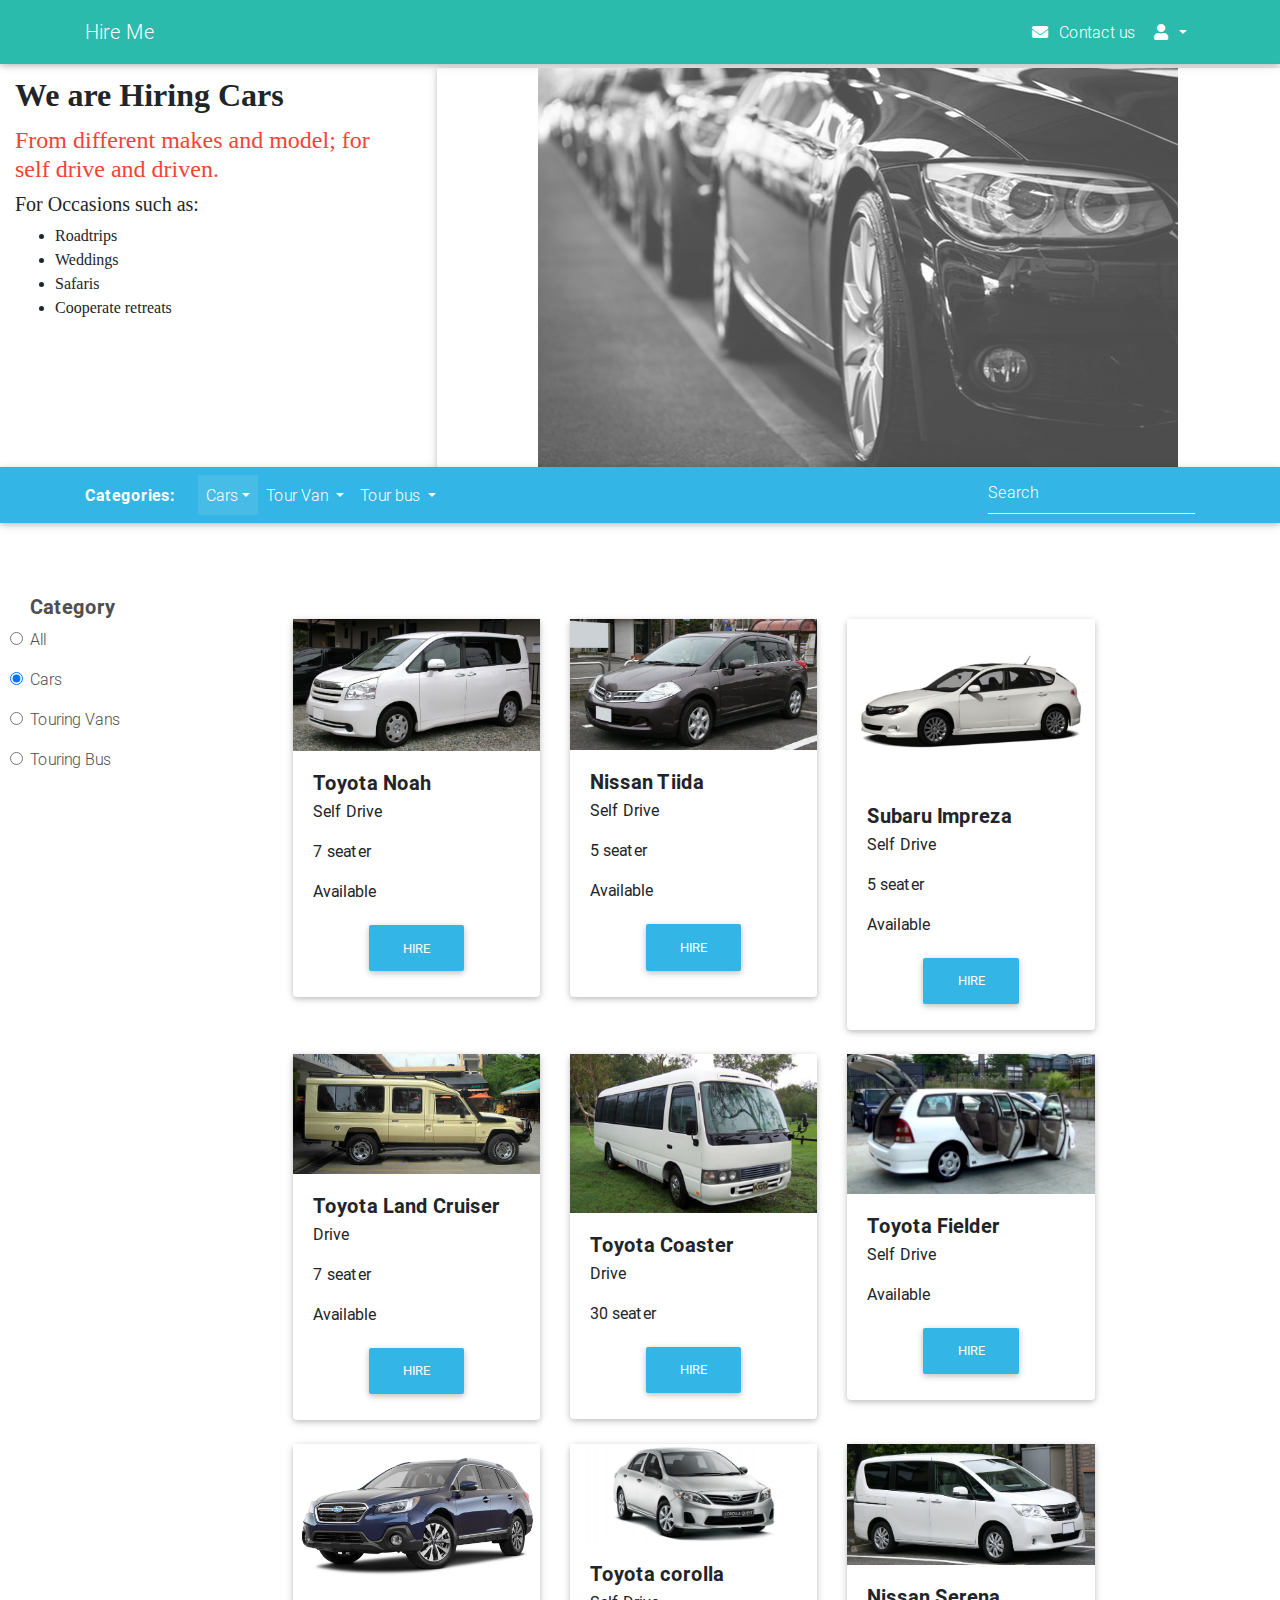
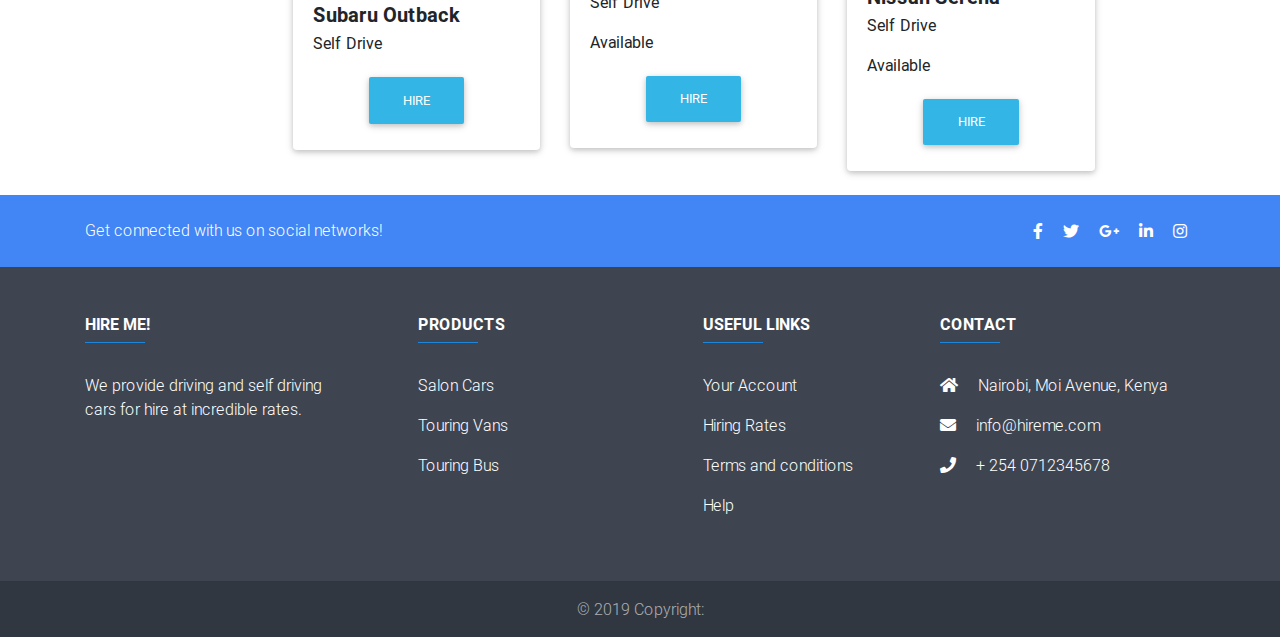
<file: hireMe/index.html>
<!DOCTYPE html>
<html lang="en">

<head>
  <meta charset="utf-8">
  <meta name="viewport" content="width=device-width, initial-scale=1, shrink-to-fit=no">
  <meta http-equiv="x-ua-compatible" content="ie=edge">
  <title>Hire Me!</title>
  <!-- Font Awesome -->
  <link rel="stylesheet" href="https://use.fontawesome.com/releases/v5.7.0/css/all.css">
  <!-- Bootstrap core CSS -->
  <link href="css/bootstrap.min.css" rel="stylesheet">
  <!-- Material Design Bootstrap -->
  <link href="css/mdb.min.css" rel="stylesheet">
  <!-- Your custom styles (optional) -->
  <link href="css/style.css" rel="stylesheet">
</head>

<body>

  <!--Navbar -->
<nav class="mb-1 navbar navbar-expand-lg navbar-dark scrolling-navbar default-color">
  <div class="container">
  <a class="navbar-brand" href="#">Hire Me</a>
  <button class="navbar-toggler" type="button" data-toggle="collapse" data-target="#navbarSupportedContent-333"
    aria-controls="navbarSupportedContent-333" aria-expanded="false" aria-label="Toggle navigation">
    <span class="navbar-toggler-icon"></span>
  </button>
  <div class="collapse navbar-collapse" id="navbarSupportedContent-333">
    <!--ul class="navbar-nav mr-auto">
      <li class="nav-item active">
        <a class="nav-link" href="#">Home
          <span class="sr-only">(current)</span>
        </a>
      </li>
      <li class="nav-item">
        <a class="nav-link" href="#">Features</a>
      </li>
      <li class="nav-item">
        <a class="nav-link" href="#">Pricing</a>
      </li>
      <li class="nav-item dropdown">
        <a class="nav-link dropdown-toggle" id="navbarDropdownMenuLink-333" data-toggle="dropdown"
          aria-haspopup="true" aria-expanded="false">Dropdown
        </a>
        <div class="dropdown-menu dropdown-default" aria-labelledby="navbarDropdownMenuLink-333">
          <a class="dropdown-item" href="#">Action</a>
          <a class="dropdown-item" href="#">Another action</a>
          <a class="dropdown-item" href="#">Something else here</a>
        </div>
      </li>
    </ul-->
    <ul class="navbar-nav ml-auto nav-flex-icons">
      <li class="nav-item">
        <a class="nav-link waves-effect waves-light">
            <i class="fas fa-envelope mr-2"></i>Contact us
        </a>
      </li>
      <li class="nav-item dropdown">
        <a class="nav-link dropdown-toggle" id="navbarDropdownMenuLink-333" data-toggle="dropdown"
          aria-haspopup="true" aria-expanded="false">
          <i class="fas fa-user"></i>
        </a>
        <div class="dropdown-menu dropdown-menu-right dropdown-default"
          aria-labelledby="navbarDropdownMenuLink-333">
          <a class="dropdown-item" data-toggle="modal" data-target="#modalLoginForm">Login</a>
          <a class="dropdown-item" data-toggle="modal" data-target="#modalRegisterForm">Signup</a>
        </div>
        <!--Login modal-->
        <div class="modal fade" id="modalLoginForm" tabindex="-1" role="dialog" aria-labelledby="myModalLabel"
         aria-hidden="true">
        <div class="modal-dialog" role="document">
          <div class="modal-content">
            <div class="modal-header text-center">
              <h4 class="modal-title w-100 font-weight-bold">Sign in</h4>
              <button type="button" class="close" data-dismiss="modal" aria-label="Close">
                <span aria-hidden="true">&times;</span>
              </button>
            </div>
            <div class="modal-body"> 
              <form class="needs-validation" novalidate action="" method="POST" id="login" name="login">
              <div class="md-form mb-5">
                <i class="fas fa-envelope prefix grey-text"></i>
                <input type="email" id="defaultForm-email" class="form-control validate">
                <label data-error="wrong" data-success="right" for="defaultForm-email">Your email</label>
              </div>

              <div class="md-form mb-4">
                <i class="fas fa-lock prefix grey-text"></i>
                <input type="password" id="defaultForm-pass" class="form-control validate">
                <label data-error="wrong" data-success="right" for="defaultForm-pass">Your password</label>
        </div>
        <div class="modal-footer d-flex justify-content-center">
            <button class="btn btn-default">Login</button>
          </div>
        </form>
        </div>
      </div>
      
    </div>
  </div>
</div>
<!--/login Modal-->
<!--signup modal-->
<div class="modal fade" id="modalRegisterForm" tabindex="-1" role="dialog" aria-labelledby="myModalLabel"
  aria-hidden="true">
  <div class="modal-dialog" role="document">
    <div class="modal-content">
      <div class="modal-header text-center">
        <h4 class="modal-title w-100 font-weight-bold">Sign up</h4>
        <button type="button" class="close" data-dismiss="modal" aria-label="Close">
          <span aria-hidden="true">&times;</span>
        </button>
      </div>
      <div class="modal-body mx-3">
        <form class="needs-validation" novalidate action="" method="POST" id="signup" name="signup">
        <div class="md-form mb-5">
          <i class="fas fa-user prefix grey-text"></i>
          <input type="text" id="orangeForm-name" class="form-control validate">
          <label data-error="wrong" data-success="right" for="orangeForm-name">Your name</label>
        </div>
        <div class="md-form mb-5">
          <i class="fas fa-envelope prefix grey-text"></i>
          <input type="email" id="orangeForm-email" class="form-control validate">
          <label data-error="wrong" data-success="right" for="orangeForm-email">Your email</label>
        </div>

        <div class="md-form mb-4">
          <i class="fas fa-lock prefix grey-text"></i>
          <input type="password" id="orangeForm-pass" class="form-control validate">
          <label data-error="wrong" data-success="right" for="orangeForm-pass">Your password</label>
        </div>
        <div class="modal-footer d-flex justify-content-center">
            <button class="btn btn-deep-orange">Sign up</button>
          </div>
      </form>
      </div>
      
    </div>
  </div>
</div>
<!--signup modal-->
      </li>
    </ul>
  </div>
</div>
</nav>
<!--/.Navbar -->
<sector>
<!--front image-->
<diV class="row">
  <div class="col-md-4">
    <div class=" container" id="head">
    <h2 class="card-title font-weight-bold pt-2" ><strong></strong>We are Hiring Cars</h2>
    <h4 class="red-text">From different makes and model; for self drive and driven. </h4>
    <h5>For Occasions such as:</h5>
    <ul>
      <li>Roadtrips</li>
      <li>Weddings</li>
      <li>Safaris</li>
      <li>Cooperate retreats</li>
    </ul>
  </div>
  </div>
<div class="col-md-8">
  <div class="view zoom z-depth-1 d-flex justify-content-center">
    <img src="img/cars.jpg" class="img-fluid">
    <div class="mask rgba-white-light">
        <div class="red-text d-flex align-items-center pt-4 ml-3 pl-3 text-center">
            <div>    
            </div>
        </div>
    </div>
  </div>
</div>
</diV>
<!--/.front image-->
<!--navbar-->
<div class="container-fluid mx-0 px-0">
  <nav class="navbar navbar-expand-lg navbar-dark info-color mb-5">
    <div class="container">
      <a class="font-weight-bold white-text mr-4" href="#">Categories:</a>
       <!-- Collapse button -->
       <button class="navbar-toggler" type="button" data-toggle="collapse" data-target="#navbarSupportedContent1" aria-controls="navbarSupportedContent1"
       aria-expanded="false" aria-label="Toggle navigation">
       <span class="navbar-toggler-icon"></span>
        </button>
        <div class="collapse navbar-collapse" id="navbarSupportedContent1">
          <ul class="navbar-nav mr-auto">
            <li class="nav-item dropdown mega-dropdown active">
              <a class="nav-link dropdown-toggle no-caret" id="navbarDropdownMenuLink1" data-toggle="dropdown" aria-haspopup="true" aria-expanded="false">Cars</a>
              <div class="dropdown-menu mega-menu v-2 row z-depth-1 white" aria-labelledby="navbarDropdownMenuLink1">
                <div class="col-md-6 col-xl-3  my-xl-5 ">
                 
                  <ul class="caret-style pl-0">
                    <li class="">
                        <a class="menu-item mb-0" href="">Toyota</a>
                    </li>
                    <li class="">
                        <a class="menu-item" href="">Nissan</a>
                    </li>
                    <li class="">
                        <a class="menu-item" href="">Subaru</a>
                    </li>
                    <li class="">
                        <a class="menu-item" href="">Mercedes</a>
                    </li>
                    <li class="">
                        <a class="menu-item" href="">Volvo</a>
                    </li>
                </ul>
                </div>
              </div>
            </li>
            <li class="nav-item dropdown maga-dropdown">
              <a class="nav-link dropdown-toggle no-caret" id="navbarDropdownMenuLink1" data-toggle="dropdown" aria-haspopup="true" aria-expanded="false">
                Tour Van
              </a>
              <div class="dropdown-menu mega-menu v-2 row z-depth-1 white" aria-labelledby="navbarDropdownMenuLink1">
                <div class="row mx-md-4 mx-1">
                  <div class="col-md-6 col-lg-4 sub-menu my-lg-5 my-4">
                    <ul class="caret-style pl-0">
                      <li class="">
                        <a class="menu-item" href="">Isuzu</a>
                       </li>
                      <li class="">
                        <a class="menu-item" href="">Nissan</a>
                      </li>
                      <li class="">
                        <a class="menu-item" href="">Toyota</a>
                      </li>
                    </ul>
                  </div>

                </div>
              </div>
            </li>
            <li class="nav-item dropdown maga-dropdown">
              <a class="nav-link dropdown-toggle no-caret" id="navbarDropdownMenuLink1" data-toggle="dropdown" aria-haspopup="true" aria-expanded="false">
                Tour bus
              </a>
              <div class="dropdown-menu mega-menu v-2 row z-depth-1 white" aria-labelledby="navbarDropdownMenuLink1">
                <div class="row mx-md-4 mx-1">
                  <div class="col-md-6 col-lg-4 sub-menu my-lg-5 my-4">
                    <ul class="caret-style pl-0">
                      <li class="">
                        <a class="menu-item" href="">Isuzu Coach</a>
                       </li>
                      <li class="">
                        <a class="menu-item" href="">Nissan</a>
                      </li>
                      <li class="">
                        <a class="menu-item" href="">Toyota Coaster</a>
                      </li>
                    </ul>
                  </div>
                </div>
              </div>
            </li>
          </ul>
          <!--links-->

          <form class="search-form" role="search">
            <div class="form-group md-form my-0 waves-light">
                <input type="text" class="form-control" placeholder="Search">
            </div>
          </form>
        </div>
    </div>
  </nav>
</div>
</sector>
<!--/intro-->

<!--main body-->
<div class=" container row pt-4">
    <!--sidebar-->
    <div class="col-lg-3">
      <!-- Filter by category-->
      <div class="col-md-6 col-lg-12 mb-5">
          <h5 class="font-weight-bold dark-grey-text"><strong>Category</strong></h3>
              <div class="divider"></div>

              <!--Radio group-->
              <div class="form-group ">
                  <input class="form-check-input" name="group100" type="radio" id="radio100">
                  <label for="radio100" class="form-check-label dark-grey-text">All</label>
              </div>

              <div class="form-group">
                  <input class="form-check-input" name="group100" type="radio" id="radio101" checked>
                  <label for="radio101" class="form-check-label dark-grey-text">Cars</label>
              </div>

              <div class="form-group">
                  <input class="form-check-input" name="group100" type="radio" id="radio102">
                  <label for="radio102" class="form-check-label dark-grey-text">Touring Vans</label>
              </div>

              <div class="form-group">
                  <input class="form-check-input" name="group100" type="radio" id="radio103">
                  <label for="radio103" class="form-check-label dark-grey-text">Touring Bus</label>
              </div>
              <!--Radio group-->
      </div>
      <!-- /Filter by category-->
  </div>
  <div class="col-lg-9">
    <section class="section pt-4">
      <div class="row">
        <div class="col-lg-4 col-md-12 mb-4">
          <div class="card card-ecommerce">
            <!--card image-->
            <div class="view overlay">
              <img src="img/noah.jpg" class="img-fluid" alt="Toyota Noah">
              <a>
                  <div class="mask rgba-white-slight"></div>
              </a>
            </div>
            <!--card content-->
            <div class="card-body">
              <h5 class="card-title mb-1"><strong>Toyota Noah</strong></h5>
              <p>Self Drive</p>
              <p>7 seater</p>
              <p>Available</p>
              <div class="text-center">
                <a class="btn btn-info" href="noah.html">Hire</a>
              </div>
            </div>
          </div>
        </div>
        <div class="col-lg-4 col-md-12 mb-4">
            <div class="card card-ecommerce">
              <!--card image-->
              <div class="view overlay">
                <img src="img/tiida.jpg" class="img-fluid" alt="Nissan Tiida">
                <a>
                    <div class="mask rgba-white-slight"></div>
                </a>
              </div>
              <!--card content-->
              <div class="card-body">
                <h5 class="card-title mb-1"><strong>Nissan Tiida</strong></h5>
                <p>Self Drive</p>
                <p>5 seater</p>
                <p>Available</p>
                <div class="text-center">
                  <a class="btn btn-info" href="tiida.html">Hire</a>
                </div>
              </div>
            </div>
          </div>
          <div class="col-lg-4 col-md-12 mb-4">
              <div class="card card-ecommerce">
                <!--card image-->
                <div class="view overlay">
                  <img src="img/impreza.jpg" class="img-fluid"  alt="Subaru Impreza">
                  <a>
                      <div class="mask rgba-white-slight"></div>
                  </a>
                </div>
                <!--card content-->
                <div class="card-body">
                  <h5 class="card-title mb-1"><strong>Subaru Impreza</strong></h5>
                  <p>Self Drive</p>
                  <p>5 seater</p>
                  <p>Available</p>
                  <div class="text-center">
                    <a class="btn btn-info" href="impreza.html">Hire</a>
                  </div>
                </div>
              </div>
            </div>
      </div>
      <div class="row">
          <div class="col-lg-4 col-md-12 mb-4">
            <div class="card card-ecommerce">
              <!--card image-->
              <div class="view overlay">
                <img src="img/offroad.jpg" class="img-fluid" alt="Toyota">
                <a>
                    <div class="mask rgba-white-slight"></div>
                </a>
              </div>
              <!--card content-->
              <div class="card-body">
                <h5 class="card-title mb-1"><strong>Toyota Land Cruiser</strong></h5>
                <p>Drive</p>
                <P>7 seater</P>
                <p>Available</p>
                <div class="text-center">
                  <a class="btn btn-info" href="van.html">Hire</a>
                </div>
              </div>
            </div>
          </div>
          <div class="col-lg-4 col-md-12 mb-4">
              <div class="card card-ecommerce">
                <!--card image-->
                <div class="view overlay">
                  <img src="img/bus.jpg" class="img-fluid" alt="Toyota Bus">
                  <a>
                      <div class="mask rgba-white-slight"></div>
                  </a>
                </div>
                <!--card content-->
                <div class="card-body">
                  <h5 class="card-title mb-1"><strong>Toyota Coaster</strong></h5>
                  <p>Drive</p>
                  <p>30 seater</p>
                
                  <div class="text-center">
                    <a class="btn btn-info" href="bus.html">Hire</a>
                  </div>
                </div>
              </div>
            </div>
            <div class="col-lg-4 col-md-12 mb-4">
                <div class="card card-ecommerce">
                  <!--card image-->
                  <div class="view overlay">
                    <img src="img/fielder.jpg" class="img-fluid" alt="Toyota Fielder">
                    <a>
                        <div class="mask rgba-white-slight"></div>
                    </a>
                  </div>
                  <!--card content-->
                  <div class="card-body">
                    <h5 class="card-title mb-1"><strong>Toyota Fielder</strong></h5>
                    <p>Self Drive</p>
                    <p>Available</p>
                    <div class="text-center">
                      <a class="btn btn-info" href="">Hire</a>
                    </div>
                  </div>
                </div>
              </div>
        </div>
        <div class="row">
            <div class="col-lg-4 col-md-12 mb-4">
              <div class="card card-ecommerce">
                <!--card image-->
                <div class="view overlay">
                  <img src="img/outback.jpg" class="img-fluid" alt="Subaru Outback">
                  <a>
                      <div class="mask rgba-white-slight"></div>
                  </a>
                </div>
                <!--card content-->
                <div class="card-body">
                  <h5 class="card-title mb-1"><strong>Subaru Outback</strong></h5>
                  <p>Self Drive</p>
                  
                  <div class="text-center">
                    <a class="btn btn-info" href="">Hire</a>
                  </div>
                </div>
              </div>
            </div>
            <div class="col-lg-4 col-md-12 mb-4">
                <div class="card card-ecommerce">
                  <!--card image-->
                  <div class="view overlay">
                    <img src="img/corolla.jpg" class="img-fluid" alt="Toyota corolla">
                    <a>
                        <div class="mask rgba-white-slight"></div>
                    </a>
                  </div>
                  <!--card content-->
                  <div class="card-body">
                    <h5 class="card-title mb-1"><strong>Toyota corolla</strong></h5>
                    <p>Self Drive</p>
                    <p>Available</p>
                    <div class="text-center">
                      <a class="btn btn-info" href="">Hire</a>
                    </div>
                  </div>
                </div>
              </div>
              <div class="col-lg-4 col-md-12 mb-4">
                  <div class="card card-ecommerce">
                    <!--card image-->
                    <div class="view overlay">
                      <img src="img/serena.jpg" class="img-fluid" alt="Nissan Serena">
                      <a>
                          <div class="mask rgba-white-slight"></div>
                      </a>
                    </div>
                    <!--card content-->
                    <div class="card-body">
                      <h5 class="card-title mb-1"><strong>Nissan Serena</strong></h5>
                      <p>Self Drive</p>
                      <p>Available</p>
                      <div class="text-center">
                        <a class="btn btn-info" href="">Hire</a>
                      </div>
                    </div>
                  </div>
                </div>
          </div>
    </section>
  </div>
</div>
 <!--Footer-->
 <footer class="page-footer text-center text-md-left stylish-color-dark pt-0">

  <div style="background-color: #4285f4;">
      <div class="container">
          <!--Grid row-->
          <div class="row py-4 d-flex align-items-center">

              <!--Grid column-->
              <div class="col-md-6 col-lg-5 text-center text-md-left mb-4 mb-md-0">
                  <h6 class="mb-0 white-text">Get connected with us on social networks!</h6>
              </div>
              <!--Grid column-->

              <!--Grid column-->
              <div class="col-md-6 col-lg-7 text-center text-md-right">
                  <!--Facebook-->
                  <a class="fb-ic ml-0 px-2">
                      <i class="fab fa-facebook-f white-text"> </i>
                  </a>
                  <!--Twitter-->
                  <a class="tw-ic px-2">
                      <i class="fab fa-twitter white-text"> </i>
                  </a>
                  <!--Google +-->
                  <a class="gplus-ic px-2">
                      <i class="fab fa-google-plus-g white-text"> </i>
                  </a>
                  <!--Linkedin-->
                  <a class="li-ic px-2">
                      <i class="fab fa-linkedin-in white-text"> </i>
                  </a>
                  <!--Instagram-->
                  <a class="ins-ic px-2">
                      <i class="fab fa-instagram white-text"> </i>
                  </a>
              </div>
              <!--Grid column-->

          </div>
          <!--Grid row-->

      </div>
  </div>

  <!--Footer Links-->
  <div class="container mt-5 mb-4 text-center text-md-left">
      <div class="row mt-3">

          <!--First column-->
          <div class="col-md-3 col-lg-4 col-xl-3 mb-4">
              <h6 class="text-uppercase font-weight-bold">
                  <strong>Hire Me!</strong>
              </h6>
              <hr class="blue mb-4 mt-0 d-inline-block mx-auto" style="width: 60px;">
              <p>We provide driving and self driving cars for hire at incredible rates.</p>
          </div>
          <!--/.First column-->

          <!--Second column-->
          <div class="col-md-2 col-lg-2 col-xl-2 mx-auto mb-4">
              <h6 class="text-uppercase font-weight-bold">
                  <strong>Products</strong>
              </h6>
              <hr class="blue mb-4 mt-0 d-inline-block mx-auto" style="width: 60px;">
              <p>
                  <a href="#!">Salon Cars</a>
              </p>
              <p>
                  <a href="#!">Touring Vans</a>
              </p>
              <p>
                  <a href="#!">Touring Bus</a>
              </p>
              
          </div>
          <!--/.Second column-->

          <!--Third column-->
          <div class="col-md-3 col-lg-2 col-xl-2 mx-auto mb-4">
              <h6 class="text-uppercase font-weight-bold">
                  <strong>Useful links</strong>
              </h6>
              <hr class="blue mb-4 mt-0 d-inline-block mx-auto" style="width: 60px;">
              <p>
                  <a href="#!">Your Account</a>
              </p>
              <p>
                  <a href="#!">Hiring Rates</a>
              </p>
              <p>
                  <a href="#!">Terms and conditions</a>
              </p>
              <p>
                  <a href="#!">Help</a>
              </p>
          </div>
          <!--/.Third column-->

          <!--Fourth column-->
          <div class="col-md-4 col-lg-3 col-xl-3">
              <h6 class="text-uppercase font-weight-bold">
                  <strong>Contact</strong>
              </h6>
              <hr class="blue mb-4 mt-0 d-inline-block mx-auto" style="width: 60px;">
              <p>
                  <i class="fas fa-home mr-3"></i> Nairobi, Moi Avenue, Kenya</p>
              <p>
                  <i class="fas fa-envelope mr-3"></i> info@hireme.com</p>
              <p>
                  <i class="fas fa-phone mr-3"></i> + 254 0712345678</p>
              
          </div>
          <!--/.Fourth column-->

      </div>
  </div>
  <!--/.Footer Links-->

  <!-- Copyright-->
  <div class="footer-copyright py-3 text-center">
      <div class="container-fluid">
          © 2019 Copyright: <a href="" target="_blank"> </a>
      </div>
  </div>
  <!--/.Copyright -->

</footer>
<!--/.Footer-->
  <!-- SCRIPTS -->
  <!-- JQuery -->
  <script type="text/javascript" src="js/jquery-3.3.1.min.js"></script>
  <!-- Bootstrap tooltips -->
  <script type="text/javascript" src="js/popper.min.js"></script>
  <!-- Bootstrap core JavaScript -->
  <script type="text/javascript" src="js/bootstrap.min.js"></script>
  <!-- MDB core JavaScript -->
  <script type="text/javascript" src="js/mdb.js"></script>
</body>

</html>
</file>
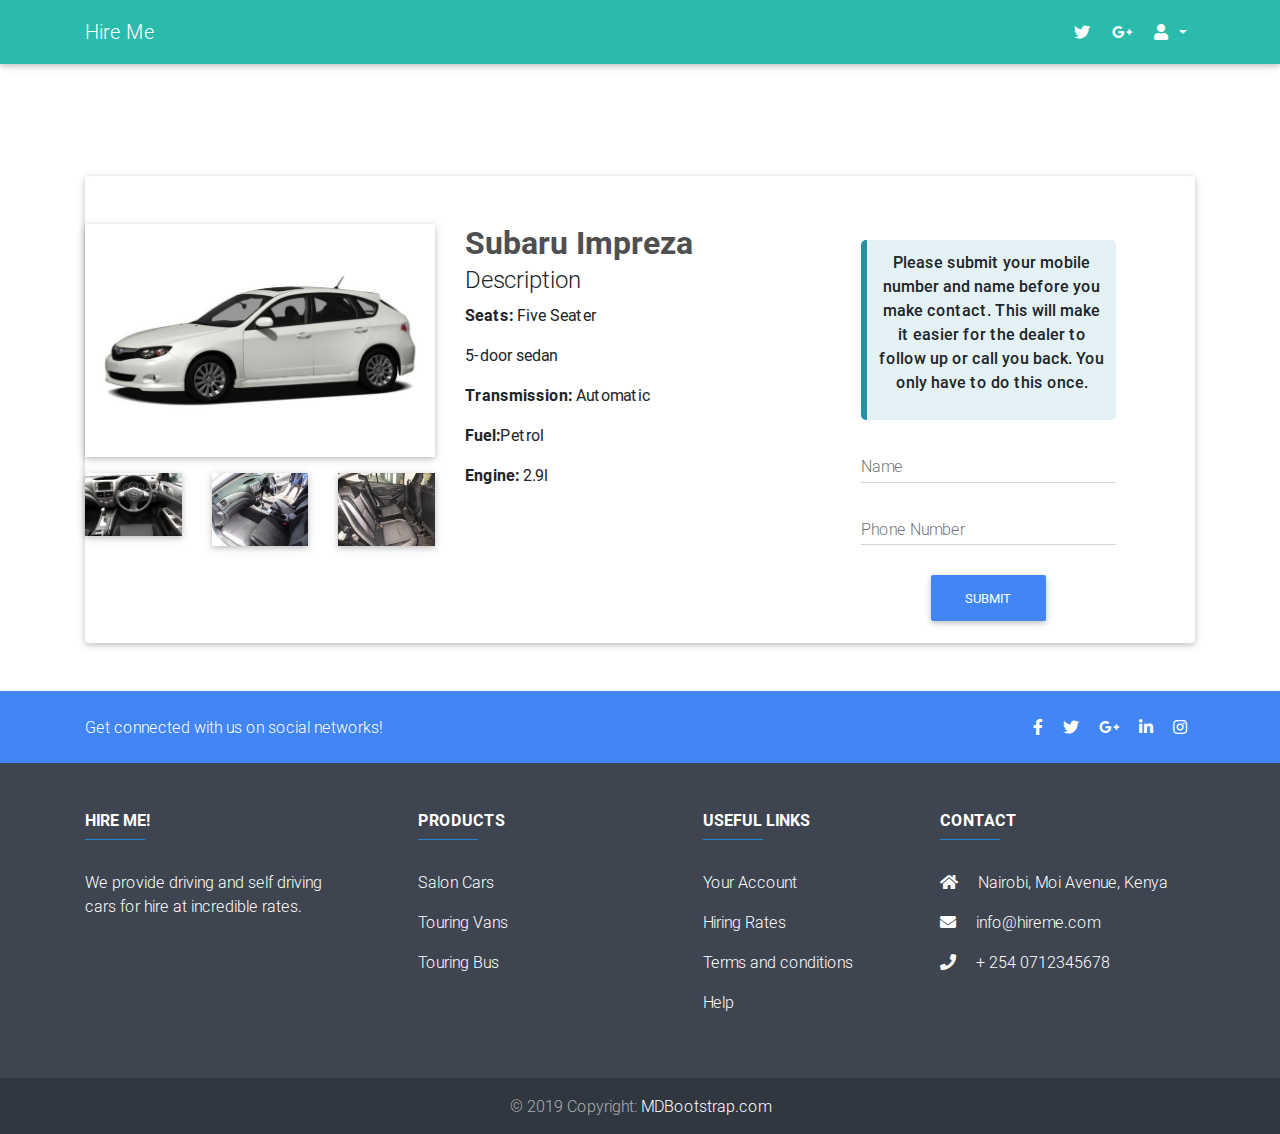
<file: hireMe/impreza.html>
<!DOCTYPE html>
<html lang="en">

<head>
  <meta charset="utf-8">
  <meta name="viewport" content="width=device-width, initial-scale=1, shrink-to-fit=no">
  <meta http-equiv="x-ua-compatible" content="ie=edge">
  <title>Hire Me!</title>
  <!-- Font Awesome -->
  <link rel="stylesheet" href="https://use.fontawesome.com/releases/v5.7.0/css/all.css">
  <!-- Bootstrap core CSS -->
  <link href="css/bootstrap.min.css" rel="stylesheet">
  <!-- Material Design Bootstrap -->
  <link href="css/mdb.min.css" rel="stylesheet">
  <!-- Your custom styles (optional) -->
  <link href="css/style.css" rel="stylesheet">
</head>
<body>
      <!--Navbar -->
<nav class="mb-1 navbar navbar-expand-lg navbar-dark scrolling-navbar default-color">
        <div class="container">
        <a class="navbar-brand" href="#">Hire Me</a>
        <button class="navbar-toggler" type="button" data-toggle="collapse" data-target="#navbarSupportedContent-333"
          aria-controls="navbarSupportedContent-333" aria-expanded="false" aria-label="Toggle navigation">
          <span class="navbar-toggler-icon"></span>
        </button>
        <div class="collapse navbar-collapse" id="navbarSupportedContent-333">
          <!--ul class="navbar-nav mr-auto">
            <li class="nav-item active">
              <a class="nav-link" href="#">Home
                <span class="sr-only">(current)</span>
              </a>
            </li>
            <li class="nav-item">
              <a class="nav-link" href="#">Features</a>
            </li>
            <li class="nav-item">
              <a class="nav-link" href="#">Pricing</a>
            </li>
            <li class="nav-item dropdown">
              <a class="nav-link dropdown-toggle" id="navbarDropdownMenuLink-333" data-toggle="dropdown"
                aria-haspopup="true" aria-expanded="false">Dropdown
              </a>
              <div class="dropdown-menu dropdown-default" aria-labelledby="navbarDropdownMenuLink-333">
                <a class="dropdown-item" href="#">Action</a>
                <a class="dropdown-item" href="#">Another action</a>
                <a class="dropdown-item" href="#">Something else here</a>
              </div>
            </li>
          </ul-->
          <ul class="navbar-nav ml-auto nav-flex-icons">
            <li class="nav-item">
              <a class="nav-link waves-effect waves-light">
                <i class="fab fa-twitter"></i>
              </a>
            </li>
            <li class="nav-item">
              <a class="nav-link waves-effect waves-light">
                <i class="fab fa-google-plus-g"></i>
              </a>
            </li>
            <li class="nav-item dropdown">
              <a class="nav-link dropdown-toggle" id="navbarDropdownMenuLink-333" data-toggle="dropdown"
                aria-haspopup="true" aria-expanded="false">
                <i class="fas fa-user"></i>
              </a>
              <div class="dropdown-menu dropdown-menu-right dropdown-default"
                aria-labelledby="navbarDropdownMenuLink-333">
                <a class="dropdown-item" href="#">Action</a>
                <a class="dropdown-item" href="#">Another action</a>
                <a class="dropdown-item" href="#">Something else here</a>
              </div>
            </li>
          </ul>
        </div>
      </div>
      </nav>
      <!--/.Navbar -->
      <!--Main body-->
<div class="container mt-5 pt-3">
    <section id="productDetails" class="pb-5">
        <!--news card-->
        <div class="card mt-5 hoverable">
            <div class="row mt-5">
                <div class="col-lg-4">
                  <div class="row">
                      <div class="col-md-12 mb-3">
                          <img src="img/impreza.jpg" class="img-fluid z-depth-1" >
                      </div>
                  </div>
                  <div class="row">
                      <div class="col-lg-4 col-md-12 mb-3">
                        <img src="img/imprezainner1.jpg" class="img-fluid z-depth-1">                       
                      </div>
                      <div class="col-lg-4 col-md-6 mb-3">
                            <img src="img/imprezainner2.jpg" class="img-fluid z-depth-1">
                      </div>
                      <div class="col-lg-4 col-md-6 mb-3">
                            <img src="img/imprezainner3.jpg" class="img-fluid z-depth-1">
                      </div>
                  </div>
                </div>
                <div class="col-lg-4 mr-3 text-center text-md-left">
                    <h2 class="h2-responsive text-center text-md-left product-name font-weight-bold dark-grey-text mb-1 ml-xl-0 ml-4"><strong>Subaru Impreza</strong></h2>
                    <h4>Description</h4>
                    <p><strong>Seats:</strong> Five Seater</p>
                    <p>5-door sedan</p>
                    <p><strong>Transmission:</strong> Automatic</p>
                    <p><strong>Fuel:</strong>Petrol</p>
                    <p><strong>Engine:</strong> 2.9l</p> 
                </div>
                    <div class="col-lg-3  text-center text-md-left mb-3">
                        <div class="mt-3 note note-info text-center">
                            <p>Please submit your mobile number and name before you make contact. This will make it easier for the dealer to follow up or call you back. You only have to do this once.</p>
                            
                        </div>
                            <form>
                                <div class="md-form">
                                    <input type="text" id="name" class="form-control">
                                    <label for="name">Name</label>
                                </div>
                                <div class="md-form">
                                    <input type="number" id="phone" class="form-control">
                                    <label for="phone">Phone Number</label>
                                </div>
                            </form>
                            <div class="text-center text-md-left d-flex justify-content-center ">
                                    <button class="btn btn-primary " id="btn">Submit</button>
                             </div>
                    </div>              
              
            </div>
        </div>
    </section>
</div>
      <!--/main body-->
<!--footer-->
 <footer class="page-footer text-center text-md-left stylish-color-dark pt-0">

                <div style="background-color: #4285f4;">
                    <div class="container">
                        <!--Grid row-->
                        <div class="row py-4 d-flex align-items-center">
              
                            <!--Grid column-->
                            <div class="col-md-6 col-lg-5 text-center text-md-left mb-4 mb-md-0">
                                <h6 class="mb-0 white-text">Get connected with us on social networks!</h6>
                            </div>
                            <!--Grid column-->
              
                            <!--Grid column-->
                            <div class="col-md-6 col-lg-7 text-center text-md-right">
                                <!--Facebook-->
                                <a class="fb-ic ml-0 px-2">
                                    <i class="fab fa-facebook-f white-text"> </i>
                                </a>
                                <!--Twitter-->
                                <a class="tw-ic px-2">
                                    <i class="fab fa-twitter white-text"> </i>
                                </a>
                                <!--Google +-->
                                <a class="gplus-ic px-2">
                                    <i class="fab fa-google-plus-g white-text"> </i>
                                </a>
                                <!--Linkedin-->
                                <a class="li-ic px-2">
                                    <i class="fab fa-linkedin-in white-text"> </i>
                                </a>
                                <!--Instagram-->
                                <a class="ins-ic px-2">
                                    <i class="fab fa-instagram white-text"> </i>
                                </a>
                            </div>
                            <!--Grid column-->
              
                        </div>
                        <!--Grid row-->
              
                    </div>
                </div>
              
                <!--Footer Links-->
                <div class="container mt-5 mb-4 text-center text-md-left">
                    <div class="row mt-3">
              
                        <!--First column-->
                        <div class="col-md-3 col-lg-4 col-xl-3 mb-4">
                            <h6 class="text-uppercase font-weight-bold">
                                <strong>Hire Me!</strong>
                            </h6>
                            <hr class="blue mb-4 mt-0 d-inline-block mx-auto" style="width: 60px;">
                            <p>We provide driving and self driving cars for hire at incredible rates.</p>
                        </div>
                        <!--/.First column-->
              
                        <!--Second column-->
                        <div class="col-md-2 col-lg-2 col-xl-2 mx-auto mb-4">
                            <h6 class="text-uppercase font-weight-bold">
                                <strong>Products</strong>
                            </h6>
                            <hr class="blue mb-4 mt-0 d-inline-block mx-auto" style="width: 60px;">
                            <p>
                                <a href="#!">Salon Cars</a>
                            </p>
                            <p>
                                <a href="#!">Touring Vans</a>
                            </p>
                            <p>
                                <a href="#!">Touring Bus</a>
                            </p>
                            
                        </div>
                        <!--/.Second column-->
              
                        <!--Third column-->
                        <div class="col-md-3 col-lg-2 col-xl-2 mx-auto mb-4">
                            <h6 class="text-uppercase font-weight-bold">
                                <strong>Useful links</strong>
                            </h6>
                            <hr class="blue mb-4 mt-0 d-inline-block mx-auto" style="width: 60px;">
                            <p>
                                <a href="#!">Your Account</a>
                            </p>
                            <p>
                                <a href="#!">Hiring Rates</a>
                            </p>
                            <p>
                                <a href="#!">Terms and conditions</a>
                            </p>
                            <p>
                                <a href="#!">Help</a>
                            </p>
                        </div>
                        <!--/.Third column-->
              
                        <!--Fourth column-->
                        <div class="col-md-4 col-lg-3 col-xl-3">
                            <h6 class="text-uppercase font-weight-bold">
                                <strong>Contact</strong>
                            </h6>
                            <hr class="blue mb-4 mt-0 d-inline-block mx-auto" style="width: 60px;">
                            <p>
                                <i class="fas fa-home mr-3"></i> Nairobi, Moi Avenue, Kenya</p>
                            <p>
                                <i class="fas fa-envelope mr-3"></i> info@hireme.com</p>
                            <p>
                                <i class="fas fa-phone mr-3"></i> + 254 0712345678</p>
                            
                        </div>
                        <!--/.Fourth column-->
              
                    </div>
                </div>
                <!--/.Footer Links-->
              
                <!-- Copyright-->
                <div class="footer-copyright py-3 text-center">
                    <div class="container-fluid">
                        © 2019 Copyright: <a href="https://mdbootstrap.com/education/bootstrap/" target="_blank"> MDBootstrap.com </a>
                    </div>
                </div>
                <!--/.Copyright -->
              
    </footer>
<!--/.Footer-->
  <!-- SCRIPTS -->
  
  <!-- JQuery -->
  <script type="text/javascript" src="js/jquery-3.3.1.min.js"></script>
  <!-- Bootstrap tooltips -->
  <script type="text/javascript" src="js/popper.min.js"></script>
  <!-- Bootstrap core JavaScript -->
  <script type="text/javascript" src="js/bootstrap.min.js"></script>
  <!-- MDB core JavaScript -->
  <script type="text/javascript" src="js/mdb.js"></script>
</body>

</html>
</file>
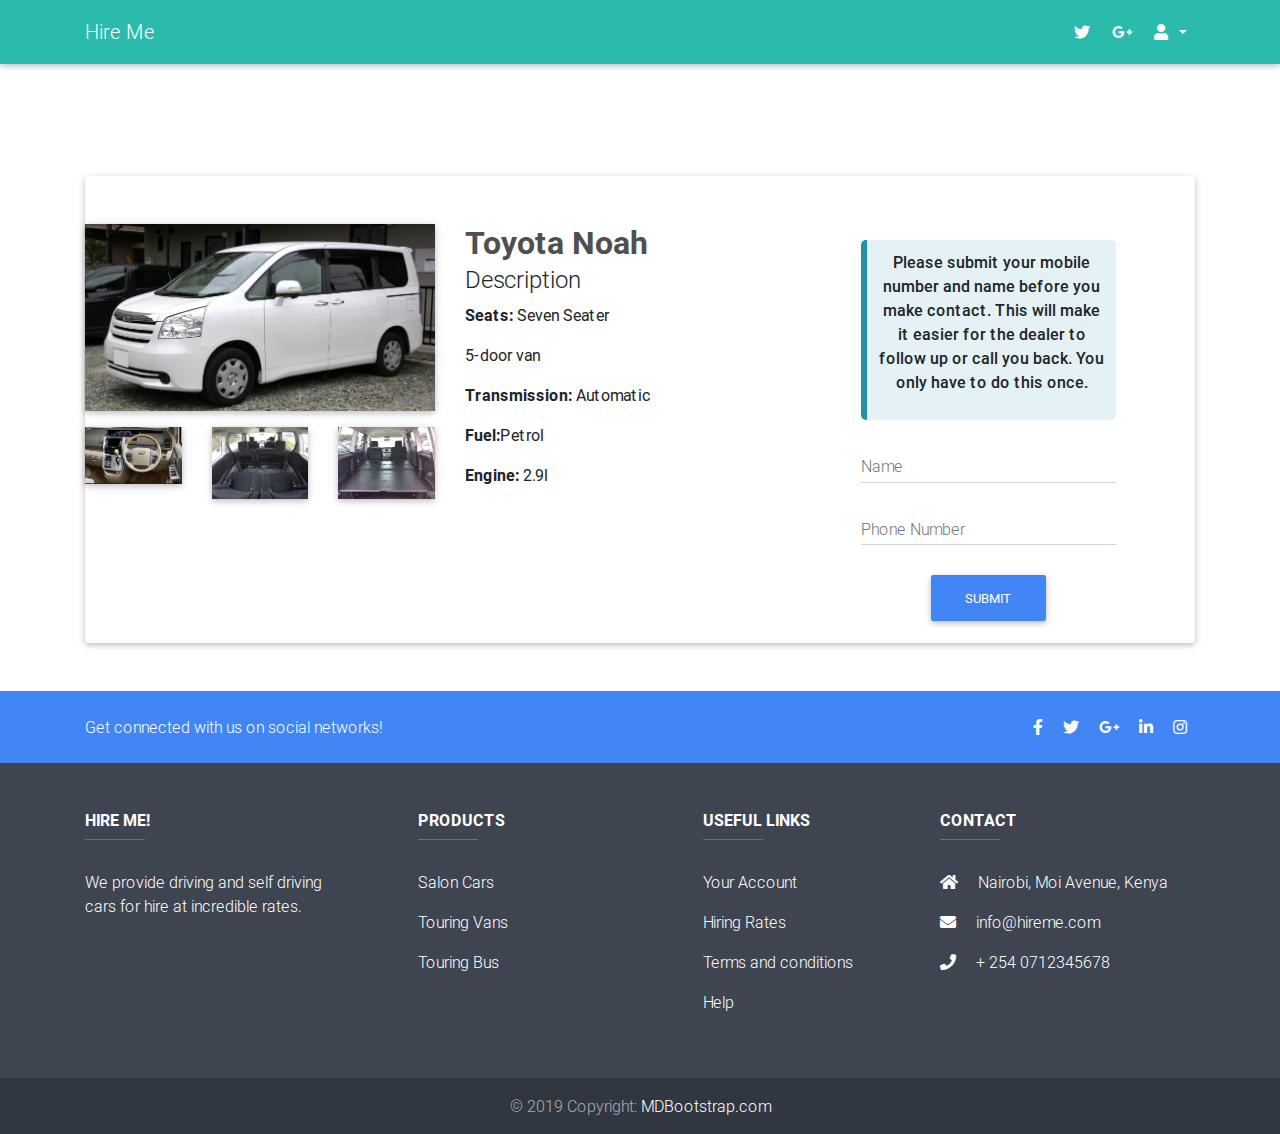
<file: hireMe/noah.html>
<!DOCTYPE html>
<html lang="en">

<head>
  <meta charset="utf-8">
  <meta name="viewport" content="width=device-width, initial-scale=1, shrink-to-fit=no">
  <meta http-equiv="x-ua-compatible" content="ie=edge">
  <title>Hire Me!</title>
  <!-- Font Awesome -->
  <link rel="stylesheet" href="https://use.fontawesome.com/releases/v5.7.0/css/all.css">
  <!-- Bootstrap core CSS -->
  <link href="css/bootstrap.min.css" rel="stylesheet">
  <!-- Material Design Bootstrap -->
  <link href="css/mdb.min.css" rel="stylesheet">
  <!-- Your custom styles (optional) -->
  <link href="css/style.css" rel="stylesheet">
</head>
<body>
      <!--Navbar -->
<nav class="mb-1 navbar navbar-expand-lg navbar-dark scrolling-navbar default-color">
        <div class="container">
        <a class="navbar-brand" href="#">Hire Me</a>
        <button class="navbar-toggler" type="button" data-toggle="collapse" data-target="#navbarSupportedContent-333"
          aria-controls="navbarSupportedContent-333" aria-expanded="false" aria-label="Toggle navigation">
          <span class="navbar-toggler-icon"></span>
        </button>
        <div class="collapse navbar-collapse" id="navbarSupportedContent-333">
          <!--ul class="navbar-nav mr-auto">
            <li class="nav-item active">
              <a class="nav-link" href="#">Home
                <span class="sr-only">(current)</span>
              </a>
            </li>
            <li class="nav-item">
              <a class="nav-link" href="#">Features</a>
            </li>
            <li class="nav-item">
              <a class="nav-link" href="#">Pricing</a>
            </li>
            <li class="nav-item dropdown">
              <a class="nav-link dropdown-toggle" id="navbarDropdownMenuLink-333" data-toggle="dropdown"
                aria-haspopup="true" aria-expanded="false">Dropdown
              </a>
              <div class="dropdown-menu dropdown-default" aria-labelledby="navbarDropdownMenuLink-333">
                <a class="dropdown-item" href="#">Action</a>
                <a class="dropdown-item" href="#">Another action</a>
                <a class="dropdown-item" href="#">Something else here</a>
              </div>
            </li>
          </ul-->
          <ul class="navbar-nav ml-auto nav-flex-icons">
            <li class="nav-item">
              <a class="nav-link waves-effect waves-light">
                <i class="fab fa-twitter"></i>
              </a>
            </li>
            <li class="nav-item">
              <a class="nav-link waves-effect waves-light">
                <i class="fab fa-google-plus-g"></i>
              </a>
            </li>
            <li class="nav-item dropdown">
              <a class="nav-link dropdown-toggle" id="navbarDropdownMenuLink-333" data-toggle="dropdown"
                aria-haspopup="true" aria-expanded="false">
                <i class="fas fa-user"></i>
              </a>
              <div class="dropdown-menu dropdown-menu-right dropdown-default"
                aria-labelledby="navbarDropdownMenuLink-333">
                <a class="dropdown-item" href="#">Action</a>
                <a class="dropdown-item" href="#">Another action</a>
                <a class="dropdown-item" href="#">Something else here</a>
              </div>
            </li>
          </ul>
        </div>
      </div>
      </nav>
      <!--/.Navbar -->
      <!--Main body-->
<div class="container mt-5 pt-3">
    <section id="productDetails" class="pb-5">
        <!--news card-->
        <div class="card mt-5 hoverable">
            <div class="row mt-5">
                <div class="col-lg-4">
                  <div class="row">
                      <div class="col-md-12 mb-3">
                          <img src="img/noah.jpg" class="img-fluid z-depth-1" >
                      </div>
                  </div>
                  <div class="row">
                      <div class="col-lg-4 col-md-12 mb-3">
                        <img src="img/noahinner1.jpg" class="img-fluid z-depth-1">                       
                      </div>
                      <div class="col-lg-4 col-md-6 mb-3">
                            <img src="img/noahinner2.jpg" class="img-fluid z-depth-1">
                      </div>
                      <div class="col-lg-4 col-md-6 mb-3">
                            <img src="img/noahinner3.jpg" class="img-fluid z-depth-1">
                      </div>
                  </div>
                </div>
                <div class="col-lg-4 mr-3 text-center text-md-left">
                    <h2 class="h2-responsive text-center text-md-left product-name font-weight-bold dark-grey-text mb-1 ml-xl-0 ml-4"><strong>Toyota Noah</strong></h2>
                    <h4>Description</h4>
                    <p><strong>Seats:</strong> Seven Seater</p>
                    <p>5-door van</p>
                    <p><strong>Transmission:</strong> Automatic</p>
                    <p><strong>Fuel:</strong>Petrol</p>
                    <p><strong>Engine:</strong> 2.9l</p> 
                </div>
                    <div class="col-lg-3  text-center text-md-left mb-3">
                        <div class="mt-3 note note-info text-center">
                            <p>Please submit your mobile number and name before you make contact. This will make it easier for the dealer to follow up or call you back. You only have to do this once.</p>
                            
                        </div>
                            <form>
                                <div class="md-form">
                                    <input type="text" id="name" class="form-control">
                                    <label for="name">Name</label>
                                </div>
                                <div class="md-form">
                                    <input type="number" id="phone" class="form-control">
                                    <label for="phone">Phone Number</label>
                                </div>
                            </form>
                            <div class="text-center text-md-left d-flex justify-content-center ">
                                    <button class="btn btn-primary " id="btn">Submit</button>
                             </div>
                    </div>              
              
            </div>
        </div>
    </section>
</div>
      <!--/main body-->
<!--footer-->
 <footer class="page-footer text-center text-md-left stylish-color-dark pt-0">

                <div style="background-color: #4285f4;">
                    <div class="container">
                        <!--Grid row-->
                        <div class="row py-4 d-flex align-items-center">
              
                            <!--Grid column-->
                            <div class="col-md-6 col-lg-5 text-center text-md-left mb-4 mb-md-0">
                                <h6 class="mb-0 white-text">Get connected with us on social networks!</h6>
                            </div>
                            <!--Grid column-->
              
                            <!--Grid column-->
                            <div class="col-md-6 col-lg-7 text-center text-md-right">
                                <!--Facebook-->
                                <a class="fb-ic ml-0 px-2">
                                    <i class="fab fa-facebook-f white-text"> </i>
                                </a>
                                <!--Twitter-->
                                <a class="tw-ic px-2">
                                    <i class="fab fa-twitter white-text"> </i>
                                </a>
                                <!--Google +-->
                                <a class="gplus-ic px-2">
                                    <i class="fab fa-google-plus-g white-text"> </i>
                                </a>
                                <!--Linkedin-->
                                <a class="li-ic px-2">
                                    <i class="fab fa-linkedin-in white-text"> </i>
                                </a>
                                <!--Instagram-->
                                <a class="ins-ic px-2">
                                    <i class="fab fa-instagram white-text"> </i>
                                </a>
                            </div>
                            <!--Grid column-->
              
                        </div>
                        <!--Grid row-->
              
                    </div>
                </div>
              
                <!--Footer Links-->
                <div class="container mt-5 mb-4 text-center text-md-left">
                    <div class="row mt-3">
              
                        <!--First column-->
                        <div class="col-md-3 col-lg-4 col-xl-3 mb-4">
                            <h6 class="text-uppercase font-weight-bold">
                                <strong>Hire Me!</strong>
                            </h6>
                            <hr class="blue mb-4 mt-0 d-inline-block mx-auto" style="width: 60px;">
                            <p>We provide driving and self driving cars for hire at incredible rates.</p>
                        </div>
                        <!--/.First column-->
              
                        <!--Second column-->
                        <div class="col-md-2 col-lg-2 col-xl-2 mx-auto mb-4">
                            <h6 class="text-uppercase font-weight-bold">
                                <strong>Products</strong>
                            </h6>
                            <hr class="blue mb-4 mt-0 d-inline-block mx-auto" style="width: 60px;">
                            <p>
                                <a href="#!">Salon Cars</a>
                            </p>
                            <p>
                                <a href="#!">Touring Vans</a>
                            </p>
                            <p>
                                <a href="#!">Touring Bus</a>
                            </p>
                            
                        </div>
                        <!--/.Second column-->
              
                        <!--Third column-->
                        <div class="col-md-3 col-lg-2 col-xl-2 mx-auto mb-4">
                            <h6 class="text-uppercase font-weight-bold">
                                <strong>Useful links</strong>
                            </h6>
                            <hr class="blue mb-4 mt-0 d-inline-block mx-auto" style="width: 60px;">
                            <p>
                                <a href="#!">Your Account</a>
                            </p>
                            <p>
                                <a href="#!">Hiring Rates</a>
                            </p>
                            <p>
                                <a href="#!">Terms and conditions</a>
                            </p>
                            <p>
                                <a href="#!">Help</a>
                            </p>
                        </div>
                        <!--/.Third column-->
              
                        <!--Fourth column-->
                        <div class="col-md-4 col-lg-3 col-xl-3">
                            <h6 class="text-uppercase font-weight-bold">
                                <strong>Contact</strong>
                            </h6>
                            <hr class="blue mb-4 mt-0 d-inline-block mx-auto" style="width: 60px;">
                            <p>
                                <i class="fas fa-home mr-3"></i> Nairobi, Moi Avenue, Kenya</p>
                            <p>
                                <i class="fas fa-envelope mr-3"></i> info@hireme.com</p>
                            <p>
                                <i class="fas fa-phone mr-3"></i> + 254 0712345678</p>
                            
                        </div>
                        <!--/.Fourth column-->
              
                    </div>
                </div>
                <!--/.Footer Links-->
              
                <!-- Copyright-->
                <div class="footer-copyright py-3 text-center">
                    <div class="container-fluid">
                        © 2019 Copyright: <a href="https://mdbootstrap.com/education/bootstrap/" target="_blank"> MDBootstrap.com </a>
                    </div>
                </div>
                <!--/.Copyright -->
              
    </footer>
<!--/.Footer-->
  <!-- SCRIPTS -->
  
  <!-- JQuery -->
  <script type="text/javascript" src="js/jquery-3.3.1.min.js"></script>
  <!-- Bootstrap tooltips -->
  <script type="text/javascript" src="js/popper.min.js"></script>
  <!-- Bootstrap core JavaScript -->
  <script type="text/javascript" src="js/bootstrap.min.js"></script>
  <!-- MDB core JavaScript -->
  <script type="text/javascript" src="js/mdb.js"></script>
</body>

</html>
</file>
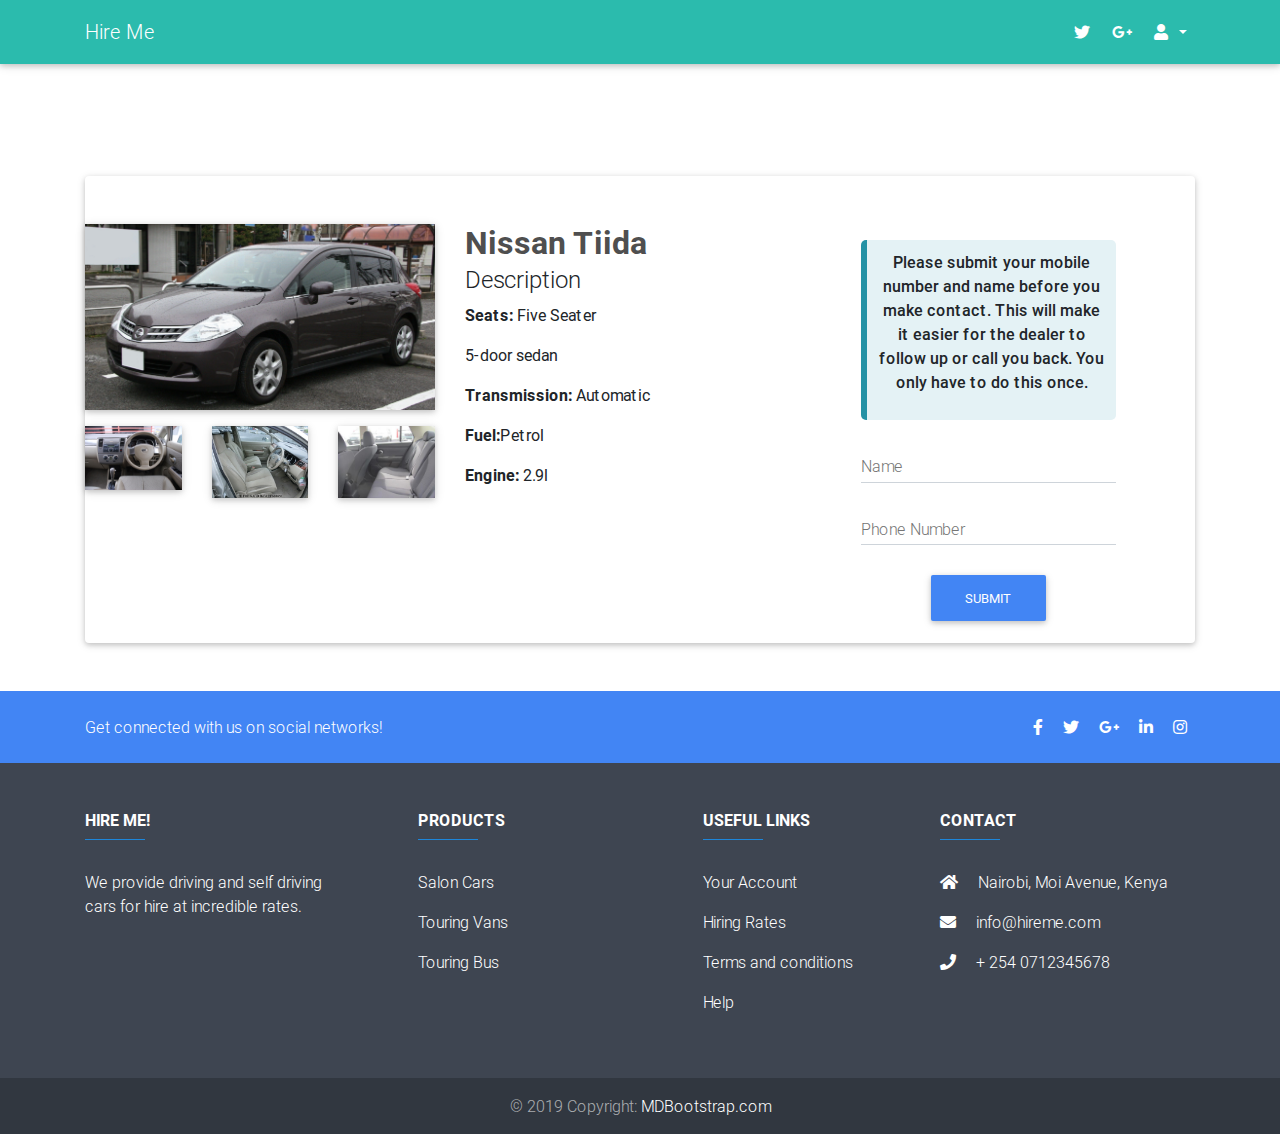
<file: hireMe/tiida.html>
<!DOCTYPE html>
<html lang="en">

<head>
  <meta charset="utf-8">
  <meta name="viewport" content="width=device-width, initial-scale=1, shrink-to-fit=no">
  <meta http-equiv="x-ua-compatible" content="ie=edge">
  <title>Hire Me!</title>
  <!-- Font Awesome -->
  <link rel="stylesheet" href="https://use.fontawesome.com/releases/v5.7.0/css/all.css">
  <!-- Bootstrap core CSS -->
  <link href="css/bootstrap.min.css" rel="stylesheet">
  <!-- Material Design Bootstrap -->
  <link href="css/mdb.min.css" rel="stylesheet">
  <!-- Your custom styles (optional) -->
  <link href="css/style.css" rel="stylesheet">
</head>
<body>
      <!--Navbar -->
<nav class="mb-1 navbar navbar-expand-lg navbar-dark scrolling-navbar default-color">
        <div class="container">
        <a class="navbar-brand" href="#">Hire Me</a>
        <button class="navbar-toggler" type="button" data-toggle="collapse" data-target="#navbarSupportedContent-333"
          aria-controls="navbarSupportedContent-333" aria-expanded="false" aria-label="Toggle navigation">
          <span class="navbar-toggler-icon"></span>
        </button>
        <div class="collapse navbar-collapse" id="navbarSupportedContent-333">
          <!--ul class="navbar-nav mr-auto">
            <li class="nav-item active">
              <a class="nav-link" href="#">Home
                <span class="sr-only">(current)</span>
              </a>
            </li>
            <li class="nav-item">
              <a class="nav-link" href="#">Features</a>
            </li>
            <li class="nav-item">
              <a class="nav-link" href="#">Pricing</a>
            </li>
            <li class="nav-item dropdown">
              <a class="nav-link dropdown-toggle" id="navbarDropdownMenuLink-333" data-toggle="dropdown"
                aria-haspopup="true" aria-expanded="false">Dropdown
              </a>
              <div class="dropdown-menu dropdown-default" aria-labelledby="navbarDropdownMenuLink-333">
                <a class="dropdown-item" href="#">Action</a>
                <a class="dropdown-item" href="#">Another action</a>
                <a class="dropdown-item" href="#">Something else here</a>
              </div>
            </li>
          </ul-->
          <ul class="navbar-nav ml-auto nav-flex-icons">
            <li class="nav-item">
              <a class="nav-link waves-effect waves-light">
                <i class="fab fa-twitter"></i>
              </a>
            </li>
            <li class="nav-item">
              <a class="nav-link waves-effect waves-light">
                <i class="fab fa-google-plus-g"></i>
              </a>
            </li>
            <li class="nav-item dropdown">
              <a class="nav-link dropdown-toggle" id="navbarDropdownMenuLink-333" data-toggle="dropdown"
                aria-haspopup="true" aria-expanded="false">
                <i class="fas fa-user"></i>
              </a>
              <div class="dropdown-menu dropdown-menu-right dropdown-default"
                aria-labelledby="navbarDropdownMenuLink-333">
                <a class="dropdown-item" href="#">Action</a>
                <a class="dropdown-item" href="#">Another action</a>
                <a class="dropdown-item" href="#">Something else here</a>
              </div>
            </li>
          </ul>
        </div>
      </div>
      </nav>
      <!--/.Navbar -->
      <!--Main body-->
<div class="container mt-5 pt-3">
    <section id="productDetails" class="pb-5">
        <!--news card-->
        <div class="card mt-5 hoverable">
            <div class="row mt-5">
                <div class="col-lg-4">
                  <div class="row">
                      <div class="col-md-12 mb-3">
                          <img src="img/tiida.jpg" class="img-fluid z-depth-1" >
                      </div>
                  </div>
                  <div class="row">
                      <div class="col-lg-4 col-md-12 mb-3">
                        <img src="img/tiidainner1.jpeg" class="img-fluid z-depth-1">                       
                      </div>
                      <div class="col-lg-4 col-md-6 mb-3">
                            <img src="img/tiidainner2.jpg" class="img-fluid z-depth-1">
                      </div>
                      <div class="col-lg-4 col-md-6 mb-3">
                            <img src="img/tiidainner3.jpg" class="img-fluid z-depth-1">
                      </div>
                  </div>
                </div>
                <div class="col-lg-4 mr-3 text-center text-md-left">
                    <h2 class="h2-responsive text-center text-md-left product-name font-weight-bold dark-grey-text mb-1 ml-xl-0 ml-4"><strong>Nissan Tiida</strong></h2>
                    <h4>Description</h4>
                    <p><strong>Seats:</strong> Five Seater</p>
                    <p>5-door sedan</p>
                    <p><strong>Transmission:</strong> Automatic</p>
                    <p><strong>Fuel:</strong>Petrol</p>
                    <p><strong>Engine:</strong> 2.9l</p> 
                </div>
                    <div class="col-lg-3  text-center text-md-left mb-3">
                        <div class="mt-3 note note-info text-center">
                            <p>Please submit your mobile number and name before you make contact. This will make it easier for the dealer to follow up or call you back. You only have to do this once.</p>
                            
                        </div>
                            <form>
                                <div class="md-form">
                                    <input type="text" id="name" class="form-control">
                                    <label for="name">Name</label>
                                </div>
                                <div class="md-form">
                                    <input type="number" id="phone" class="form-control">
                                    <label for="phone">Phone Number</label>
                                </div>
                            </form>
                            <div class="text-center text-md-left d-flex justify-content-center ">
                                    <button class="btn btn-primary " id="btn">Submit</button>
                             </div>
                    </div>              
              
            </div>
        </div>
    </section>
</div>
      <!--/main body-->
<!--footer-->
 <footer class="page-footer text-center text-md-left stylish-color-dark pt-0">

                <div style="background-color: #4285f4;">
                    <div class="container">
                        <!--Grid row-->
                        <div class="row py-4 d-flex align-items-center">
              
                            <!--Grid column-->
                            <div class="col-md-6 col-lg-5 text-center text-md-left mb-4 mb-md-0">
                                <h6 class="mb-0 white-text">Get connected with us on social networks!</h6>
                            </div>
                            <!--Grid column-->
              
                            <!--Grid column-->
                            <div class="col-md-6 col-lg-7 text-center text-md-right">
                                <!--Facebook-->
                                <a class="fb-ic ml-0 px-2">
                                    <i class="fab fa-facebook-f white-text"> </i>
                                </a>
                                <!--Twitter-->
                                <a class="tw-ic px-2">
                                    <i class="fab fa-twitter white-text"> </i>
                                </a>
                                <!--Google +-->
                                <a class="gplus-ic px-2">
                                    <i class="fab fa-google-plus-g white-text"> </i>
                                </a>
                                <!--Linkedin-->
                                <a class="li-ic px-2">
                                    <i class="fab fa-linkedin-in white-text"> </i>
                                </a>
                                <!--Instagram-->
                                <a class="ins-ic px-2">
                                    <i class="fab fa-instagram white-text"> </i>
                                </a>
                            </div>
                            <!--Grid column-->
              
                        </div>
                        <!--Grid row-->
              
                    </div>
                </div>
              
                <!--Footer Links-->
                <div class="container mt-5 mb-4 text-center text-md-left">
                    <div class="row mt-3">
              
                        <!--First column-->
                        <div class="col-md-3 col-lg-4 col-xl-3 mb-4">
                            <h6 class="text-uppercase font-weight-bold">
                                <strong>Hire Me!</strong>
                            </h6>
                            <hr class="blue mb-4 mt-0 d-inline-block mx-auto" style="width: 60px;">
                            <p>We provide driving and self driving cars for hire at incredible rates.</p>
                        </div>
                        <!--/.First column-->
              
                        <!--Second column-->
                        <div class="col-md-2 col-lg-2 col-xl-2 mx-auto mb-4">
                            <h6 class="text-uppercase font-weight-bold">
                                <strong>Products</strong>
                            </h6>
                            <hr class="blue mb-4 mt-0 d-inline-block mx-auto" style="width: 60px;">
                            <p>
                                <a href="#!">Salon Cars</a>
                            </p>
                            <p>
                                <a href="#!">Touring Vans</a>
                            </p>
                            <p>
                                <a href="#!">Touring Bus</a>
                            </p>
                            
                        </div>
                        <!--/.Second column-->
              
                        <!--Third column-->
                        <div class="col-md-3 col-lg-2 col-xl-2 mx-auto mb-4">
                            <h6 class="text-uppercase font-weight-bold">
                                <strong>Useful links</strong>
                            </h6>
                            <hr class="blue mb-4 mt-0 d-inline-block mx-auto" style="width: 60px;">
                            <p>
                                <a href="#!">Your Account</a>
                            </p>
                            <p>
                                <a href="#!">Hiring Rates</a>
                            </p>
                            <p>
                                <a href="#!">Terms and conditions</a>
                            </p>
                            <p>
                                <a href="#!">Help</a>
                            </p>
                        </div>
                        <!--/.Third column-->
              
                        <!--Fourth column-->
                        <div class="col-md-4 col-lg-3 col-xl-3">
                            <h6 class="text-uppercase font-weight-bold">
                                <strong>Contact</strong>
                            </h6>
                            <hr class="blue mb-4 mt-0 d-inline-block mx-auto" style="width: 60px;">
                            <p>
                                <i class="fas fa-home mr-3"></i> Nairobi, Moi Avenue, Kenya</p>
                            <p>
                                <i class="fas fa-envelope mr-3"></i> info@hireme.com</p>
                            <p>
                                <i class="fas fa-phone mr-3"></i> + 254 0712345678</p>
                            
                        </div>
                        <!--/.Fourth column-->
              
                    </div>
                </div>
                <!--/.Footer Links-->
              
                <!-- Copyright-->
                <div class="footer-copyright py-3 text-center">
                    <div class="container-fluid">
                        © 2019 Copyright: <a href="https://mdbootstrap.com/education/bootstrap/" target="_blank"> MDBootstrap.com </a>
                    </div>
                </div>
                <!--/.Copyright -->
              
    </footer>
<!--/.Footer-->
  <!-- SCRIPTS -->
  
  <!-- JQuery -->
  <script type="text/javascript" src="js/jquery-3.3.1.min.js"></script>
  <!-- Bootstrap tooltips -->
  <script type="text/javascript" src="js/popper.min.js"></script>
  <!-- Bootstrap core JavaScript -->
  <script type="text/javascript" src="js/bootstrap.min.js"></script>
  <!-- MDB core JavaScript -->
  <script type="text/javascript" src="js/mdb.js"></script>
</body>

</html>
</file>
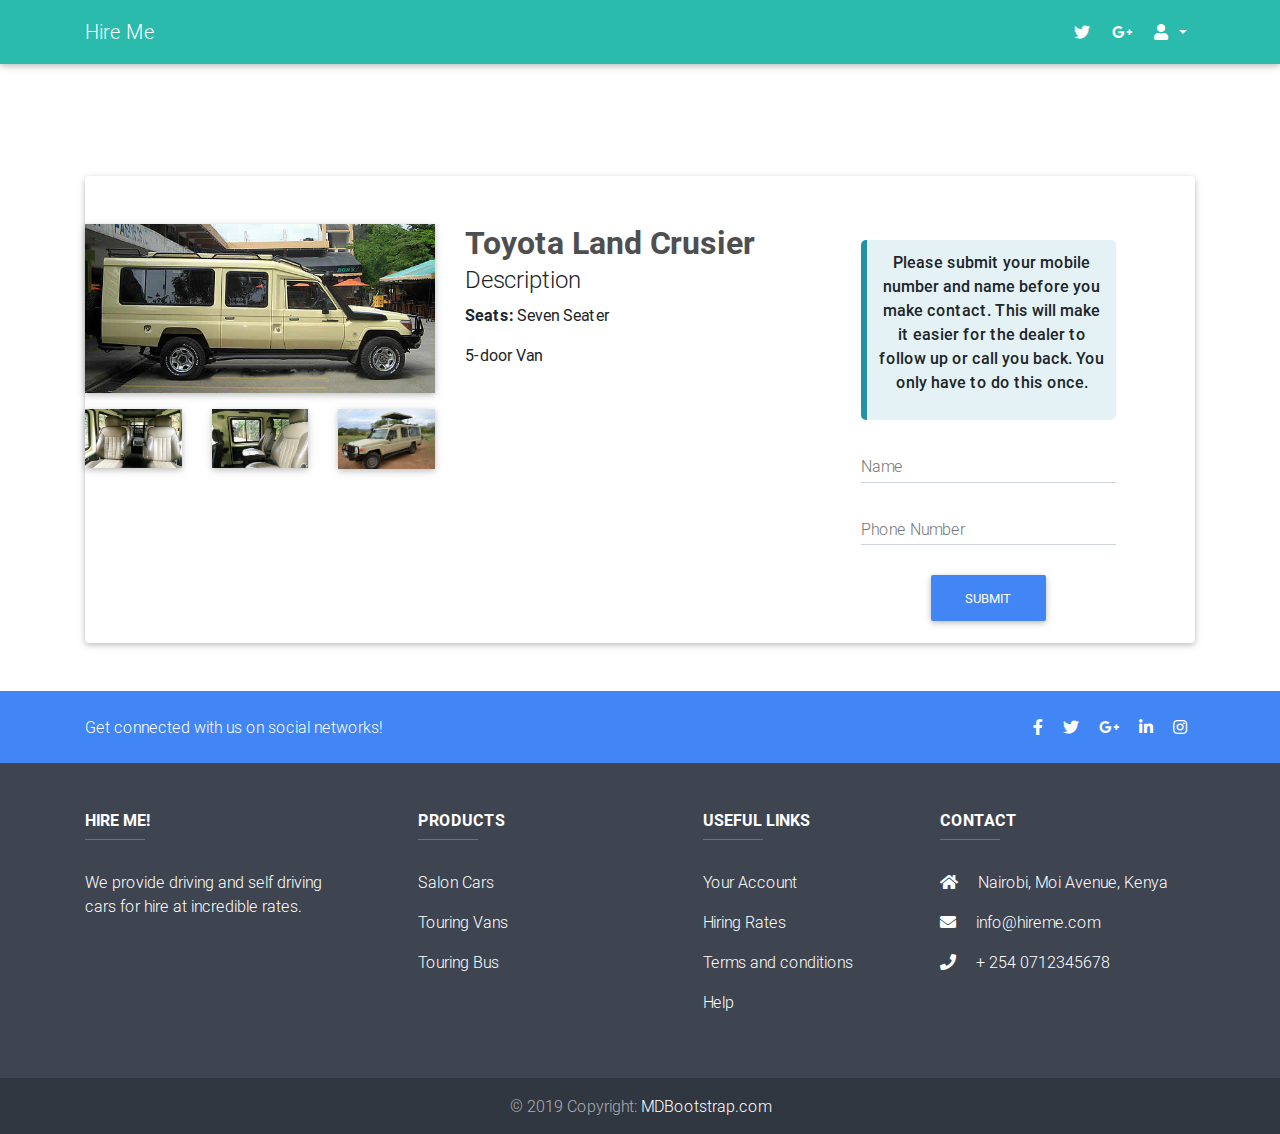
<file: hireMe/van.html>
<!DOCTYPE html>
<html lang="en">

<head>
  <meta charset="utf-8">
  <meta name="viewport" content="width=device-width, initial-scale=1, shrink-to-fit=no">
  <meta http-equiv="x-ua-compatible" content="ie=edge">
  <title>Hire Me!</title>
  <!-- Font Awesome -->
  <link rel="stylesheet" href="https://use.fontawesome.com/releases/v5.7.0/css/all.css">
  <!-- Bootstrap core CSS -->
  <link href="css/bootstrap.min.css" rel="stylesheet">
  <!-- Material Design Bootstrap -->
  <link href="css/mdb.min.css" rel="stylesheet">
  <!-- Your custom styles (optional) -->
  <link href="css/style.css" rel="stylesheet">
</head>
<body>
      <!--Navbar -->
<nav class="mb-1 navbar navbar-expand-lg navbar-dark scrolling-navbar default-color">
        <div class="container">
        <a class="navbar-brand" href="#">Hire Me</a>
        <button class="navbar-toggler" type="button" data-toggle="collapse" data-target="#navbarSupportedContent-333"
          aria-controls="navbarSupportedContent-333" aria-expanded="false" aria-label="Toggle navigation">
          <span class="navbar-toggler-icon"></span>
        </button>
        <div class="collapse navbar-collapse" id="navbarSupportedContent-333">
          <!--ul class="navbar-nav mr-auto">
            <li class="nav-item active">
              <a class="nav-link" href="#">Home
                <span class="sr-only">(current)</span>
              </a>
            </li>
            <li class="nav-item">
              <a class="nav-link" href="#">Features</a>
            </li>
            <li class="nav-item">
              <a class="nav-link" href="#">Pricing</a>
            </li>
            <li class="nav-item dropdown">
              <a class="nav-link dropdown-toggle" id="navbarDropdownMenuLink-333" data-toggle="dropdown"
                aria-haspopup="true" aria-expanded="false">Dropdown
              </a>
              <div class="dropdown-menu dropdown-default" aria-labelledby="navbarDropdownMenuLink-333">
                <a class="dropdown-item" href="#">Action</a>
                <a class="dropdown-item" href="#">Another action</a>
                <a class="dropdown-item" href="#">Something else here</a>
              </div>
            </li>
          </ul-->
          <ul class="navbar-nav ml-auto nav-flex-icons">
            <li class="nav-item">
              <a class="nav-link waves-effect waves-light">
                <i class="fab fa-twitter"></i>
              </a>
            </li>
            <li class="nav-item">
              <a class="nav-link waves-effect waves-light">
                <i class="fab fa-google-plus-g"></i>
              </a>
            </li>
            <li class="nav-item dropdown">
              <a class="nav-link dropdown-toggle" id="navbarDropdownMenuLink-333" data-toggle="dropdown"
                aria-haspopup="true" aria-expanded="false">
                <i class="fas fa-user"></i>
              </a>
              <div class="dropdown-menu dropdown-menu-right dropdown-default"
                aria-labelledby="navbarDropdownMenuLink-333">
                <a class="dropdown-item" href="#">Action</a>
                <a class="dropdown-item" href="#">Another action</a>
                <a class="dropdown-item" href="#">Something else here</a>
              </div>
            </li>
          </ul>
        </div>
      </div>
      </nav>
      <!--/.Navbar -->
      <!--Main body-->
<div class="container mt-5 pt-3">
    <section id="productDetails" class="pb-5">
        <!--news card-->
        <div class="card mt-5 hoverable">
            <div class="row mt-5">
                <div class="col-lg-4">
                  <div class="row">
                      <div class="col-md-12 mb-3">
                          <img src="img/offroad.jpg" class="img-fluid z-depth-1" >
                      </div>
                  </div>
                  <div class="row">
                      <div class="col-lg-4 col-md-12 mb-3">
                        <img src="img/offinner1.jpg" class="img-fluid z-depth-1">                       
                      </div>
                      <div class="col-lg-4 col-md-6 mb-3">
                            <img src="img/offinner2.jpg" class="img-fluid z-depth-1">
                      </div>
                      <div class="col-lg-4 col-md-6 mb-3">
                            <img src="img/offinner3.JPG" class="img-fluid z-depth-1">
                      </div>
                  </div>
                </div>
                <div class="col-lg-4 mr-3 text-center text-md-left">
                    <h2 class="h2-responsive text-center text-md-left product-name font-weight-bold dark-grey-text mb-1 ml-xl-0 ml-4"><strong>Toyota Land Crusier</strong></h2>
                    <h4>Description</h4>
                    <p><strong>Seats:</strong> Seven Seater</p>
                    <p>5-door Van</p>
                    </div>
                    <div class="col-lg-3  text-center text-md-left mb-3">
                        <div class="mt-3 note note-info text-center">
                            <p>Please submit your mobile number and name before you make contact. This will make it easier for the dealer to follow up or call you back. You only have to do this once.</p>
                            
                        </div>
                            <form>
                                <div class="md-form">
                                    <input type="text" id="name" class="form-control">
                                    <label for="name">Name</label>
                                </div>
                                <div class="md-form">
                                    <input type="number" id="phone" class="form-control">
                                    <label for="phone">Phone Number</label>
                                </div>
                            </form>
                            <div class="text-center text-md-left d-flex justify-content-center ">
                                    <button class="btn btn-primary " id="btn">Submit</button>
                             </div>
                    </div>              
              
            </div>
        </div>
    </section>
</div>
      <!--/main body-->
<!--footer-->
 <footer class="page-footer text-center text-md-left stylish-color-dark pt-0">

                <div style="background-color: #4285f4;">
                    <div class="container">
                        <!--Grid row-->
                        <div class="row py-4 d-flex align-items-center">
              
                            <!--Grid column-->
                            <div class="col-md-6 col-lg-5 text-center text-md-left mb-4 mb-md-0">
                                <h6 class="mb-0 white-text">Get connected with us on social networks!</h6>
                            </div>
                            <!--Grid column-->
              
                            <!--Grid column-->
                            <div class="col-md-6 col-lg-7 text-center text-md-right">
                                <!--Facebook-->
                                <a class="fb-ic ml-0 px-2">
                                    <i class="fab fa-facebook-f white-text"> </i>
                                </a>
                                <!--Twitter-->
                                <a class="tw-ic px-2">
                                    <i class="fab fa-twitter white-text"> </i>
                                </a>
                                <!--Google +-->
                                <a class="gplus-ic px-2">
                                    <i class="fab fa-google-plus-g white-text"> </i>
                                </a>
                                <!--Linkedin-->
                                <a class="li-ic px-2">
                                    <i class="fab fa-linkedin-in white-text"> </i>
                                </a>
                                <!--Instagram-->
                                <a class="ins-ic px-2">
                                    <i class="fab fa-instagram white-text"> </i>
                                </a>
                            </div>
                            <!--Grid column-->
              
                        </div>
                        <!--Grid row-->
              
                    </div>
                </div>
              
                <!--Footer Links-->
                <div class="container mt-5 mb-4 text-center text-md-left">
                    <div class="row mt-3">
              
                        <!--First column-->
                        <div class="col-md-3 col-lg-4 col-xl-3 mb-4">
                            <h6 class="text-uppercase font-weight-bold">
                                <strong>Hire Me!</strong>
                            </h6>
                            <hr class="blue mb-4 mt-0 d-inline-block mx-auto" style="width: 60px;">
                            <p>We provide driving and self driving cars for hire at incredible rates.</p>
                        </div>
                        <!--/.First column-->
              
                        <!--Second column-->
                        <div class="col-md-2 col-lg-2 col-xl-2 mx-auto mb-4">
                            <h6 class="text-uppercase font-weight-bold">
                                <strong>Products</strong>
                            </h6>
                            <hr class="blue mb-4 mt-0 d-inline-block mx-auto" style="width: 60px;">
                            <p>
                                <a href="#!">Salon Cars</a>
                            </p>
                            <p>
                                <a href="#!">Touring Vans</a>
                            </p>
                            <p>
                                <a href="#!">Touring Bus</a>
                            </p>
                            
                        </div>
                        <!--/.Second column-->
              
                        <!--Third column-->
                        <div class="col-md-3 col-lg-2 col-xl-2 mx-auto mb-4">
                            <h6 class="text-uppercase font-weight-bold">
                                <strong>Useful links</strong>
                            </h6>
                            <hr class="blue mb-4 mt-0 d-inline-block mx-auto" style="width: 60px;">
                            <p>
                                <a href="#!">Your Account</a>
                            </p>
                            <p>
                                <a href="#!">Hiring Rates</a>
                            </p>
                            <p>
                                <a href="#!">Terms and conditions</a>
                            </p>
                            <p>
                                <a href="#!">Help</a>
                            </p>
                        </div>
                        <!--/.Third column-->
              
                        <!--Fourth column-->
                        <div class="col-md-4 col-lg-3 col-xl-3">
                            <h6 class="text-uppercase font-weight-bold">
                                <strong>Contact</strong>
                            </h6>
                            <hr class="blue mb-4 mt-0 d-inline-block mx-auto" style="width: 60px;">
                            <p>
                                <i class="fas fa-home mr-3"></i> Nairobi, Moi Avenue, Kenya</p>
                            <p>
                                <i class="fas fa-envelope mr-3"></i> info@hireme.com</p>
                            <p>
                                <i class="fas fa-phone mr-3"></i> + 254 0712345678</p>
                            
                        </div>
                        <!--/.Fourth column-->
              
                    </div>
                </div>
                <!--/.Footer Links-->
              
                <!-- Copyright-->
                <div class="footer-copyright py-3 text-center">
                    <div class="container-fluid">
                        © 2019 Copyright: <a href="https://mdbootstrap.com/education/bootstrap/" target="_blank"> MDBootstrap.com </a>
                    </div>
                </div>
                <!--/.Copyright -->
              
    </footer>
<!--/.Footer-->
  <!-- SCRIPTS -->
  
  <!-- JQuery -->
  <script type="text/javascript" src="js/jquery-3.3.1.min.js"></script>
  <!-- Bootstrap tooltips -->
  <script type="text/javascript" src="js/popper.min.js"></script>
  <!-- Bootstrap core JavaScript -->
  <script type="text/javascript" src="js/bootstrap.min.js"></script>
  <!-- MDB core JavaScript -->
  <script type="text/javascript" src="js/mdb.js"></script>
</body>

</html>
</file>
<file: hireMe/css/style.css>
#head{
    font-family: cosmic sans ms, cosmic sans, cursive;  
}
</file>
